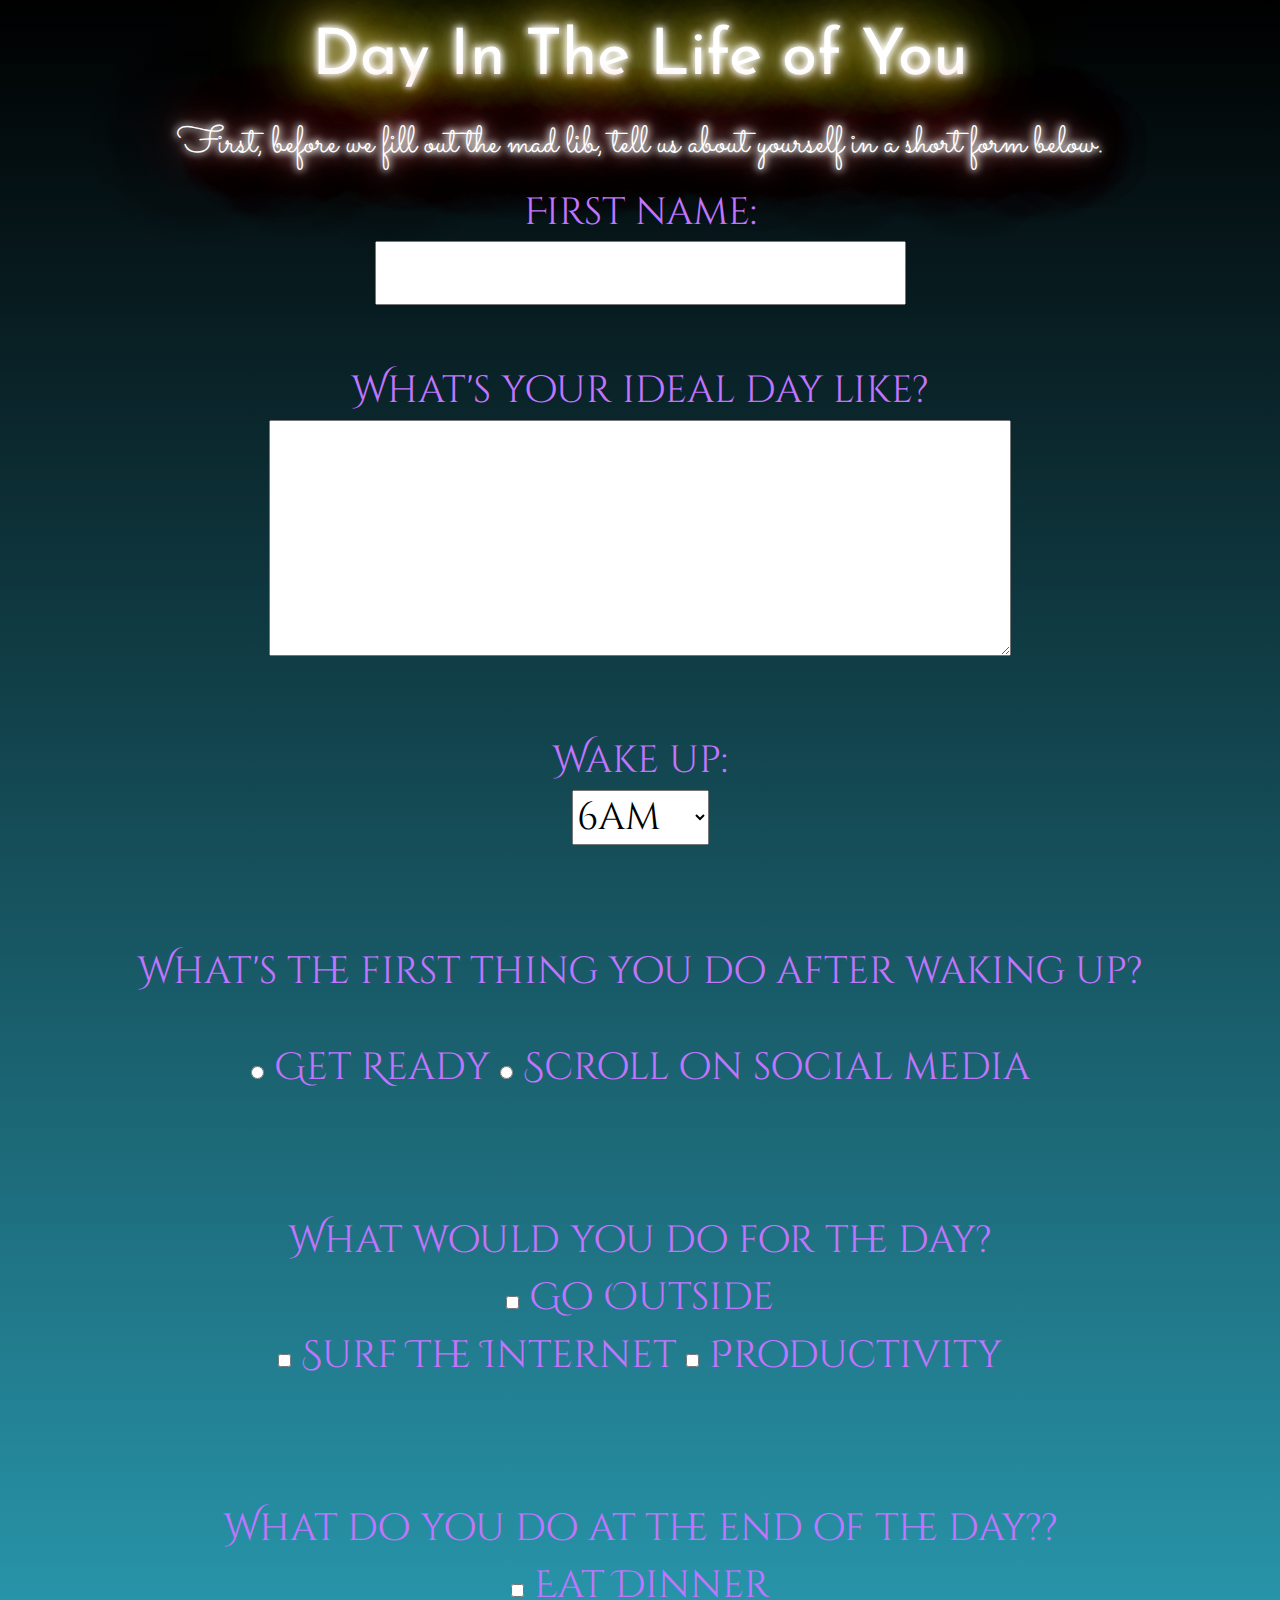
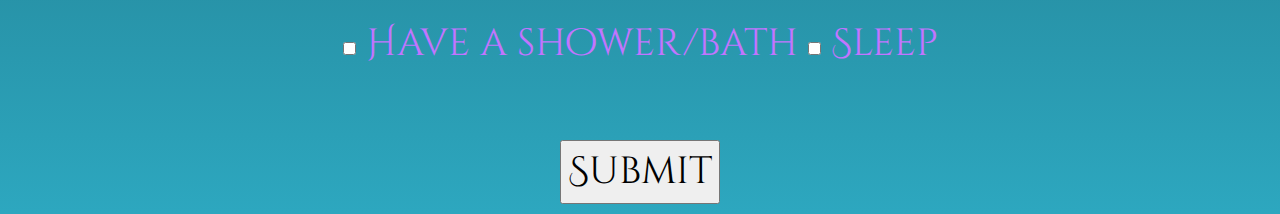
<file: index.html>
<!DOCTYPE html>
<html>
    <head>
        <title>Mad Libs</title>
      <meta name="viewport" content="width=device-width, initial-scale=1.0">
      <meta name="viewport" content="width=device-width, initial-scale=1">
      <link rel="stylesheet" href="https://www.w3schools.com/w3css/4/w3.css">
      <link rel="stylesheet" href="style.css">
      <link rel="preconnect" href="https://fonts.googleapis.com">
    <link rel="preconnect" href="https://fonts.gstatic.com" crossorigin>
    <link href="https://fonts.googleapis.com/css2?family=Cinzel+Decorative:wght@700&family=Josefin+Sans:wght@600&family=Sacramento&display=swap"    rel="stylesheet">
    </head>
    <body>
    <div class="container">
    <h1 class="neonText">Day In The Life of You</h1>
    <div class="container">
    <h5 class="neonText2">First, before we fill out the mad lib, tell us about yourself in a short form below.</h5>
   <h3>
   <form id="myForm">
  <label for="fname">First name:</label><br>
  <input type="text" id="fname" name="fname"><br><br>
 
  <label for= "describe">What's your ideal day like?</label><br>
  <textarea rows="4" cols= "30" id="describe" name="describe"></textarea><br><br>
 
  <label for="wakeUp">Wake up:</label><br>
  <select id= "wakeUp">
      <option value= "6am">6am</option>
      <option value= "8am">8am</option>
      <option value= "10am">10am</option>
      <option value= "noon">noon</option>
  </select> <br></br>
  <p>What's the first thing you do after waking up?</p>
  <input type= "radio" id="getready" name="chooseoption" value="HTML">
  <label for="getready">Get Ready</label>
  <input type="radio" id="scrollonsocialmedia" name="chooseoption" value= "HTML">
  <label for="scrollonsocialmedia">Scroll on social media</label> 
 <br></br>
  <br>What would you do for the day?<br>
    <input type="checkbox" id="goOutside" name="goOutside" value= "goOutside">
    <label for= "goOutside">Go Outside</label><br>
    <input type="checkbox" id="surfInternet" name="surfInternet" value= "surfInternet">
    <label for= "surfInternet">Surf The Internet</label>
    <input type="checkbox" id="Productivity" name="Productivity" value="Productivity">
    <label for="Productivity">Productivity</label>
  <br></br>
   <br>What do you do at the end of the day??<br>
    <input type="checkbox" id="eatDinner" name="eatDinner" value= "eatDinner">
    <label for= "eatDinner">Eat Dinner</label><br>
    <input type="checkbox" id="shower/bathe" name="shower/bathe" value= "shower/bathe">
    <label for= "shower/bathe">Have a shower/bath</label>
    <input type="checkbox" id="sleep" name="sleep" value="sleep">
    <label for="sleep">Sleep</label>
  <br></br>
</form>
</h3>
<a href="index2.html">  
    <h3>
  <input type="submit" value="Submit">
  </h3>
    </a>
<div id="formContentsHere"></div>
<script>
    var form=document.getElementById("myForm");
    form.addEventListener("submit", function(event){
    event.preventDefault();
    var name= document.getElementById("name").value;
   
    var formContents=document.getElementById("formContents");
    formContents.innerHTML="Your Name Is" + name;
</script>
    </body>
</html>
</file>
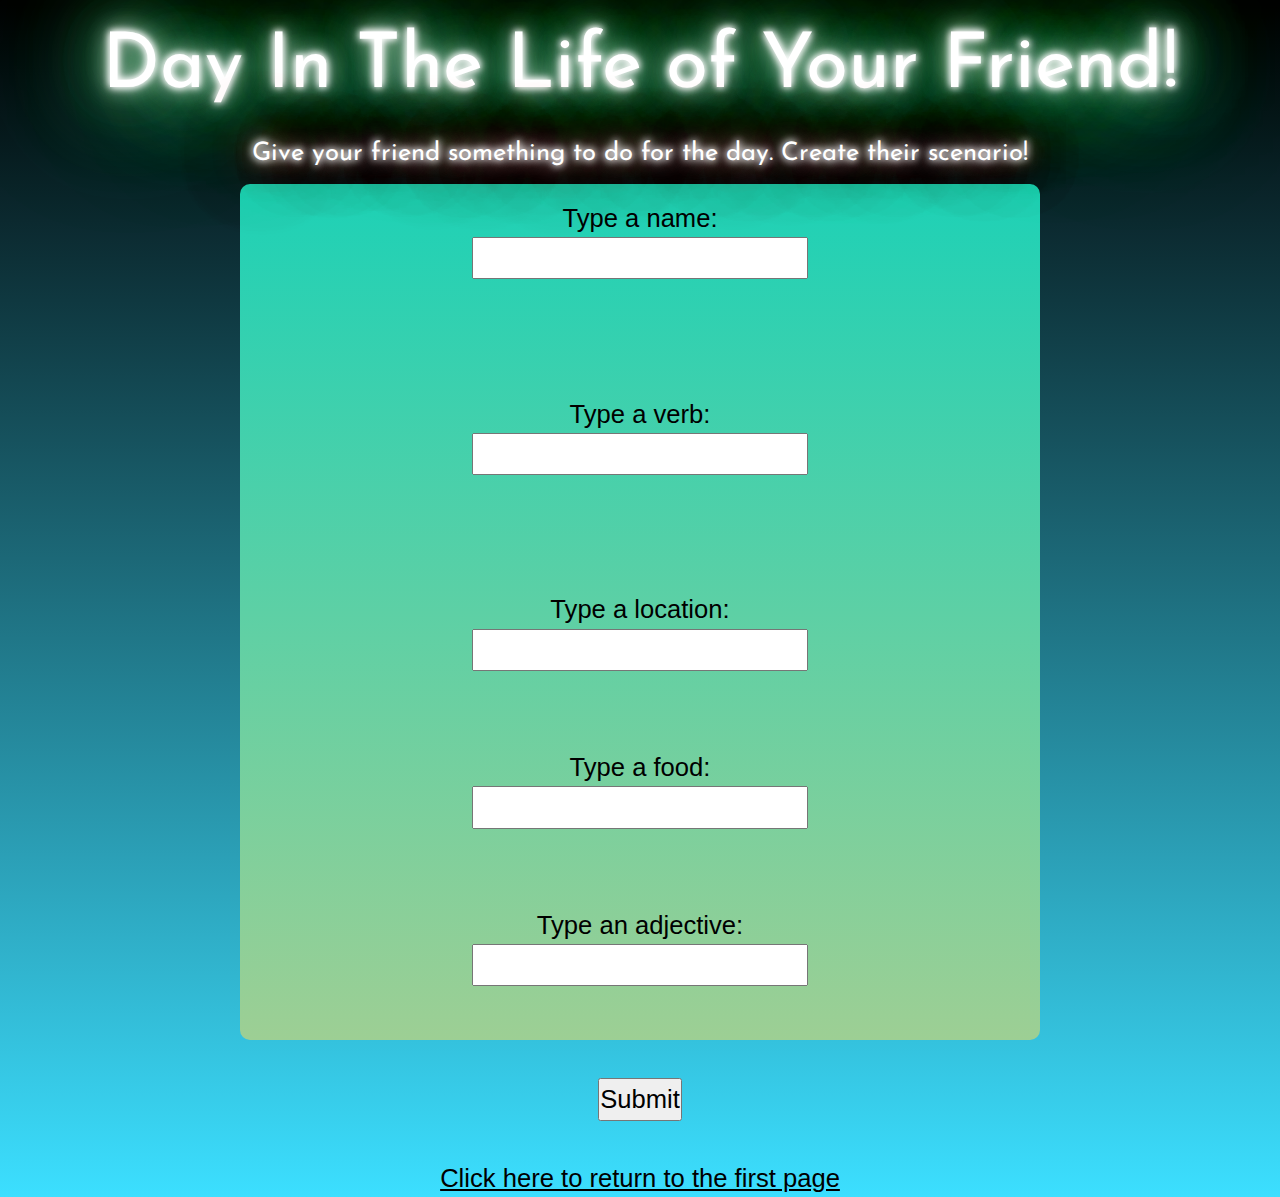
<file: index2.html>
<!DOCTYPE html>
<html>
    <head>
    <title>Day In The Life of Your Friend: Mad Libs</title>
<div class= "container">
<h1 class="neonText4">Day In The Life of Your Friend!</h1>
<h6 class="neonText3">Give your friend something to do for the day. Create their scenario!</h6>
 <meta name="viewport" content="width=device-width, initial-scale=1.0">
 <meta name="viewport" content="width=device-width, initial-scale=1">
 <link rel="stylesheet" href="https://www.w3schools.com/w3css/4/w3.css">
 <link rel="stylesheet" href="style2.css">
 <link rel="preconnect" href="https://fonts.googleapis.com">
 <link rel="preconnect" href="https://fonts.gstatic.com" crossorigin>
 <link href="https://fonts.googleapis.com/css2?family=Cinzel+Decorative:wght@700&family=Josefin+Sans:wght@600&family=Sacramento&display=swap" rel="stylesheet">
</head>
    <body>
<main>
  <div class="selections-container">
      <form id="myForm">
  <label for="name">Type a name:</label><br>
  <input type="text" id="name" name="name"><br><br>
    </select><br>
    <br>
    <div class="container">
     <label for="verb">Type a verb:</label><br>
  <input type="text" id="verb" name="verb"><br><br>
    </select><br>
    <br>
    </div>
    </select>
      <label for="location">Type a location:</label><br>
    <input type="text" id="location" name="location"><br><br>
    <br>
    <div class="container">
    <label for="food">Type a food:</label><br>
  <input type="text" id="food" name="food"><br><br>
    </select><br>
    </div>
      <label for="adjective">Type an adjective:</label><br>
  <input type="text" id="adjective" name="adjective"><br><br>
    </select>
  </div>
  <br>
   <input type="submit" value="Submit">
  </form>
      <div id="formContentsHere"></div>
  <br>
  </main>
  <a href="index.html">Click here to return to the first page</a>
<script>
    var form=document.getElementById("myForm");
    form.addEventListener("submit", function(event){
    event.preventDefault();
    var name= document.getElementById("name").value;
    var verb=document.getElementById("verb").value;
    var location=document.getElementById("location").value;
    var food=document.getElementById("food").value;
    var adjective=document.getElementById("adjective").value;
   
    var formContents=document.getElementById("formContentsHere");
    formContents.innerHTML =  "name " + name + "had" + verb + " to the" + location + "while eating" + food + "it was very" + adjective;
    }); 
</script>
</body>
</html>
</file>
<file: style.css>
body{
    background-image: linear-gradient(#000000,#3cdfff, #8aefff, #9DD9F3);
    text-align: center;
    font-size: 2vw;
    margin: auto;
    width:90%;
    background-size: 400% 400%;
}
@keyframes gradient {
    0% {
        background-position: 0% 50%;
    }
    50% {
        background-position: 100% 50%;
    }
    100% {
        background-position: 0% 50%;
    }
}
.responsive {
  width: 15%;
  height: auto;
}
h1{
    font-family: 'Josefin Sans', sans-serif;
    font-size: 5vw;
    text-align: center;
    color:gold
}
h5{
    font-family: 'Sacramento', cursive;
    font-size: 3vw;
    text-align: center;
    color:#EE2625
}
h3{
    font-family: 'Cinzel Decorative', cursive;
    font-size: 3vw;
    text-align: center;
    color: #c175ff
}
h4{
    font-family: 'Cinzel Decorative', cursive;
    font-size: 3vw;
    text-align: center;
    color: #000F4D
}
.neonText {
  color: #fff;
  text-shadow:
      0 0 7px #fff,
      0 0 10px #fff,
      0 0 21px #fff,
      0 0 42px gold,
      0 0 82px gold,
      0 0 92px gold,
      0 0 102px gold,
      0 0 151px gold;
}
.neonText2 {
  color: #fff;
  text-shadow:
      0 0 7px #fff,
      0 0 10px #fff,
      0 0 21px #fff,
      0 0 42px #EE2625,
      0 0 82px #EE2625,
      0 0 92px #EE2625,
      0 0 102px #EE2625,
      0 0 151px #EE2625;
}
</file>
<file: style2.css>
*,
*::before,
*::after {
  margin: 0;
  padding: 0;
  box-sizing: border-box;
}

:root {
  --dark-blue: #10103b;
  --light-grey: #e5e4e2;
  --off-white: #f9f8f6;
  --golden-yellow: #fecc4c;
  --yellow: #ffcc4c;
  --gold: #feac32;
  --orange: #ffac33;
  --dark-orange: #f89808;
  --black: #000;
}

body {
   background-image: linear-gradient(#000000,#3cdfff, #8aefff, #9DD9F3, #9DCF94);
    text-align: center;
    font-size: 2vw;
    margin: auto;
    width:90%;
    background-size: 400% 400%;
}
@keyframes gradient {
    0% {
        background-position: 0% 50%;
    }
    50% {
        background-position: 100% 50%;
    }
    100% {
        background-position: 0% 50%;
    }
}
.responsive {
  width: 15%;
  height: auto;
}
.btn {
  border: none;
  background-color: inherit;
  padding: 14px 28px;
  font-size: 16px;
  cursor: pointer;
  display: inline-block;
}

.btn:hover {background: #eee;}
.submit {color: #191970}

h1{
    text-align: center;
    font-family:'Josefin Sans', sans-serif;
    font-size: 6vw;
    color: #50c878	
}
.neonText4 {
  color: #fff;
  text-shadow:
      0 0 7px #fff,
      0 0 10px #fff,
      0 0 21px #fff,
      0 0 42px #50c878,
      0 0 82px #50c878,
      0 0 92px #50c878,
      0 0 102px #50c878,
      0 0 151px #50c878;
}
.selections-container {
  display: flex;
  flex-direction: column;
  margin: auto;
  width: 800px;
  background-image: linear-gradient(#1dd1b6, #9DCF94);
  padding: 15px;
  border-radius: 10px;
}

.dropdown {
  margin: 10px auto 20px;
  width: 200px;
} 

.dropdown-text {
  text-align: center;
}
#madlib-text {
  color:#191970;
  font-size: 5vw;
  text-align: center;
}
h6{
    text-align: center;
    font-family:'Josefin Sans', sans-serif;
    font-size: 2vw;
    color:#AA0022
}
h3{
    font-family: 'Cinzel Decorative', cursive;
    font-size: 3vw;
    text-align: center;
    color: #c175ff
}
.neonText3 {
  color: #fff;
  text-shadow:
      0 0 7px #fff,
      0 0 10px #fff,
      0 0 21px #fff,
      0 0 42px #EE2625,
      0 0 82px #EE2625,
      0 0 92px #EE2625,
      0 0 102px #EE2625,
      0 0 151px #EE2625;
}
</file>
